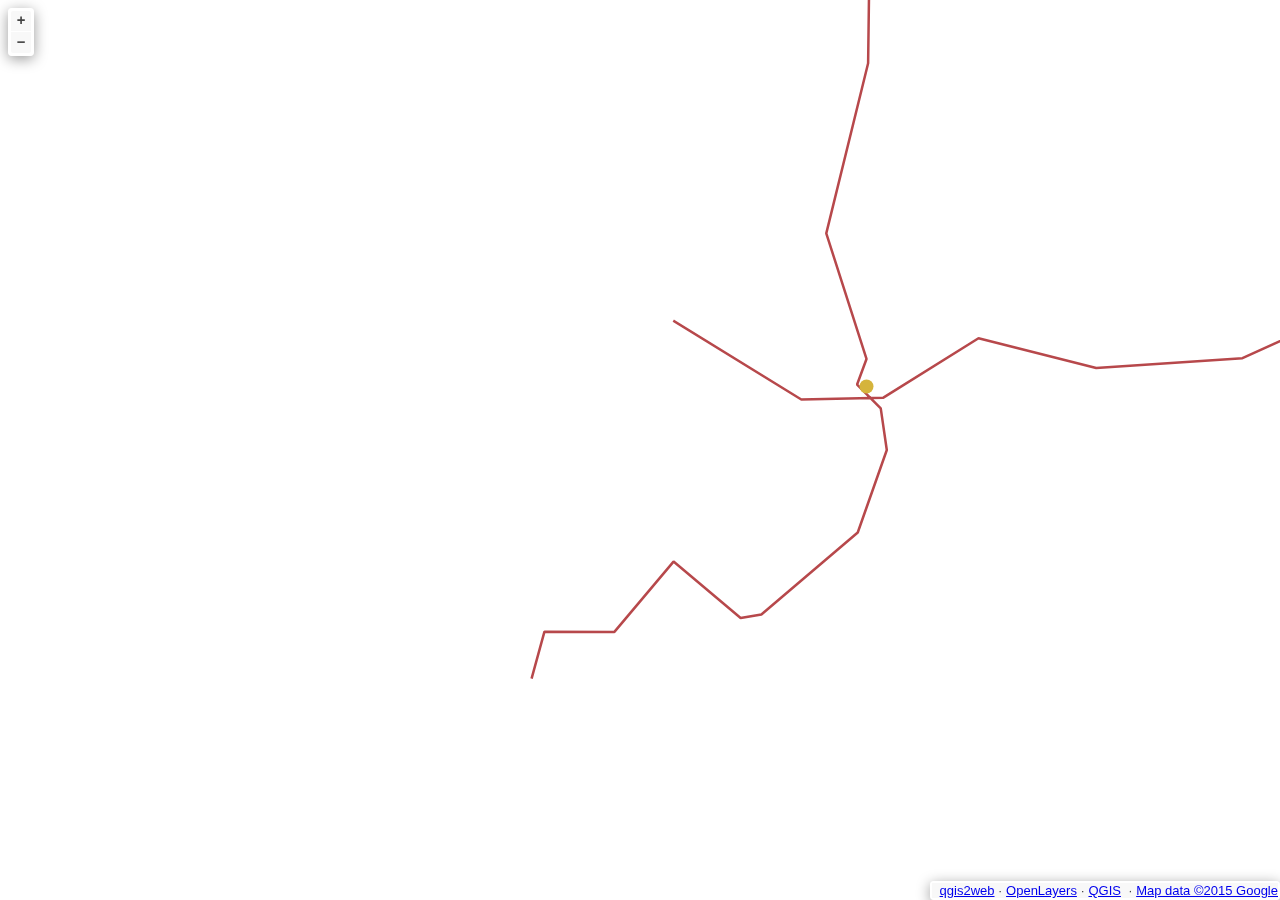
<file: qgis2web_2025_05_03-15_25_52_246433/index.html>
<!doctype html>
<html lang="en">
    <head>
        <meta charset="utf-8">
        <meta http-equiv="X-UA-Compatible" content="IE=edge">
        <meta name="viewport" content="initial-scale=1,user-scalable=no,maximum-scale=1,width=device-width">
        <meta name="mobile-web-app-capable" content="yes">
        <meta name="apple-mobile-web-app-capable" content="yes">
        <link rel="stylesheet" href="./resources/ol.css">
        <link rel="stylesheet" href="resources/fontawesome-all.min.css">
        <link rel="stylesheet" href="./resources/ol-layerswitcher.css">
        <link rel="stylesheet" href="./resources/qgis2web.css">
        <style>
        html, body {
            background-color: #ffffff;
        }
        .ol-control > * {
            background-color: #f8f8f8!important;
            color: #444444!important;
            border-radius: 0px;
        }
        .ol-attribution a, .gcd-gl-input::placeholder, .search-layer-input-search::placeholder {
            color: #444444!important;
        }
        .search-layer-input-search {
            background-color: #f8f8f8!important;
        }
        .ol-control > *:focus, .ol-control >*:hover {
            background-color: rgba(248, 248, 248, 0.7)!important;
        } 
        .ol-control {
            background-color: rgba(255,255,255,.4) !important;
            padding: 2px !important;
        } 
        </style>

        <style>
        html, body, #map {
            width: 100%;
            height: 100%;
            padding: 0;
            margin: 0;
        }
        </style>
        <title></title>
    </head>
    <body>
        <div id="map">
            <div id="popup" class="ol-popup">
                <a href="#" id="popup-closer" class="ol-popup-closer"></a>
                <div id="popup-content"></div>
            </div>
        </div>
        <script src="resources/qgis2web_expressions.js"></script>
        <script src="./resources/functions.js"></script>
        <script src="./resources/ol.js"></script>
        <script src="./resources/ol-layerswitcher.js"></script>
        <script src="layers/toromanmiamimussaramiami1tracks_1.js"></script><script src="layers/pallaresosermitasantantonidepaduaalbinyanapallaresos1tracks_2.js"></script><script src="layers/20240623montroigtivissamoradebre3castillosmiravettracks_3.js"></script><script src="layers/latorredefontaubellatracks_4.js"></script><script src="layers/Inicidelaruta_5.js"></script>
        <script src="styles/toromanmiamimussaramiami1tracks_1_style.js"></script><script src="styles/pallaresosermitasantantonidepaduaalbinyanapallaresos1tracks_2_style.js"></script><script src="styles/20240623montroigtivissamoradebre3castillosmiravettracks_3_style.js"></script><script src="styles/latorredefontaubellatracks_4_style.js"></script><script src="styles/Inicidelaruta_5_style.js"></script>
        <script src="./layers/layers.js" type="text/javascript"></script> 
        <script src="./resources/Autolinker.min.js"></script>
        <script src="./resources/qgis2web.js"></script>
    </body>
</html>
</file>
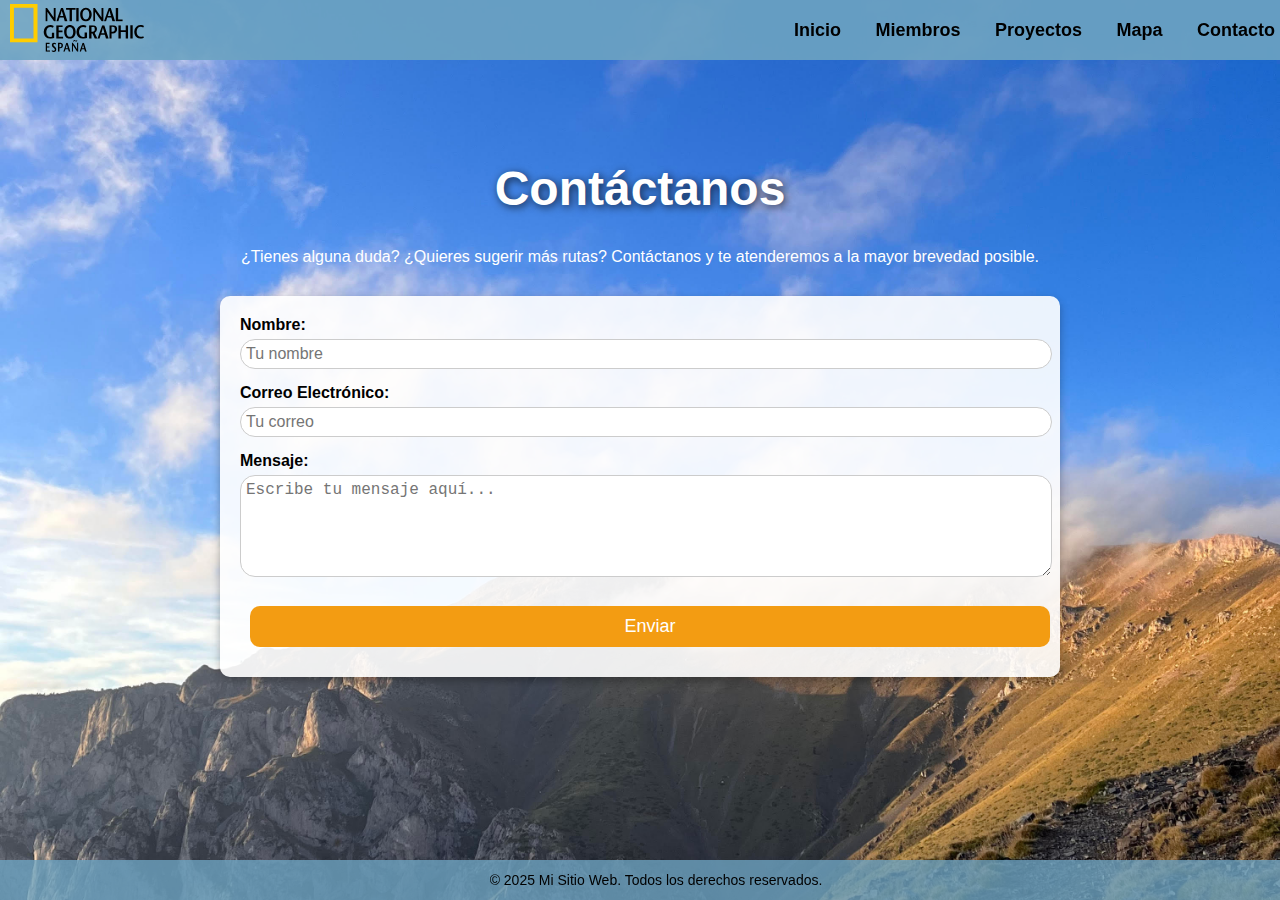
<file: contacte.html>
<!DOCTYPE html>
<html lang="es">
<head>
    <meta charset="UTF-8">
    <meta name="viewport" content="width=device-width, initial-scale=1.0">
    <link rel="stylesheet" href="css/style.css">
    <title>Contacto</title>
</head>
<body>

    <header class="head">
        <div class="logo">
            <a href="index.html"><img src="img/nationalg.svg" alt="Logo"></a>
        </div>
        <nav class="navbar">
            <a href="index.html">Inicio</a>
            <a href="membres.html">Miembros</a>
            <a href="projecte.html">Proyectos</a>
            <a href="mapa.html">Mapa</a>
            <a href="contacte.html">Contacto</a>
        </nav>
    </header>

    <main class="content">
        <h2 class="title">Contáctanos</h2>
        <p>¿Tienes alguna duda? ¿Quieres sugerir más rutas? Contáctanos y te atenderemos a la mayor brevedad posible.</p>

        <form class="contact-form" action="mailto:tuemail@example.com" method="post" enctype="text/plain">
            <label for="name">Nombre:</label>
            <input type="text" id="name" name="name" placeholder="Tu nombre" required>

            <label for="email">Correo Electrónico:</label>
            <input type="email" id="email" name="email" placeholder="Tu correo" required>

            <label for="message">Mensaje:</label>
            <textarea id="message" name="message" rows="5" placeholder="Escribe tu mensaje aquí..." required></textarea>

            <button type="submit" class="btn">Enviar</button>
        </form>
    </main>

    <footer class="footer">
        <p>© 2025 Mi Sitio Web. Todos los derechos reservados.</p>
    </footer>

    

</body>
</html>
</file>
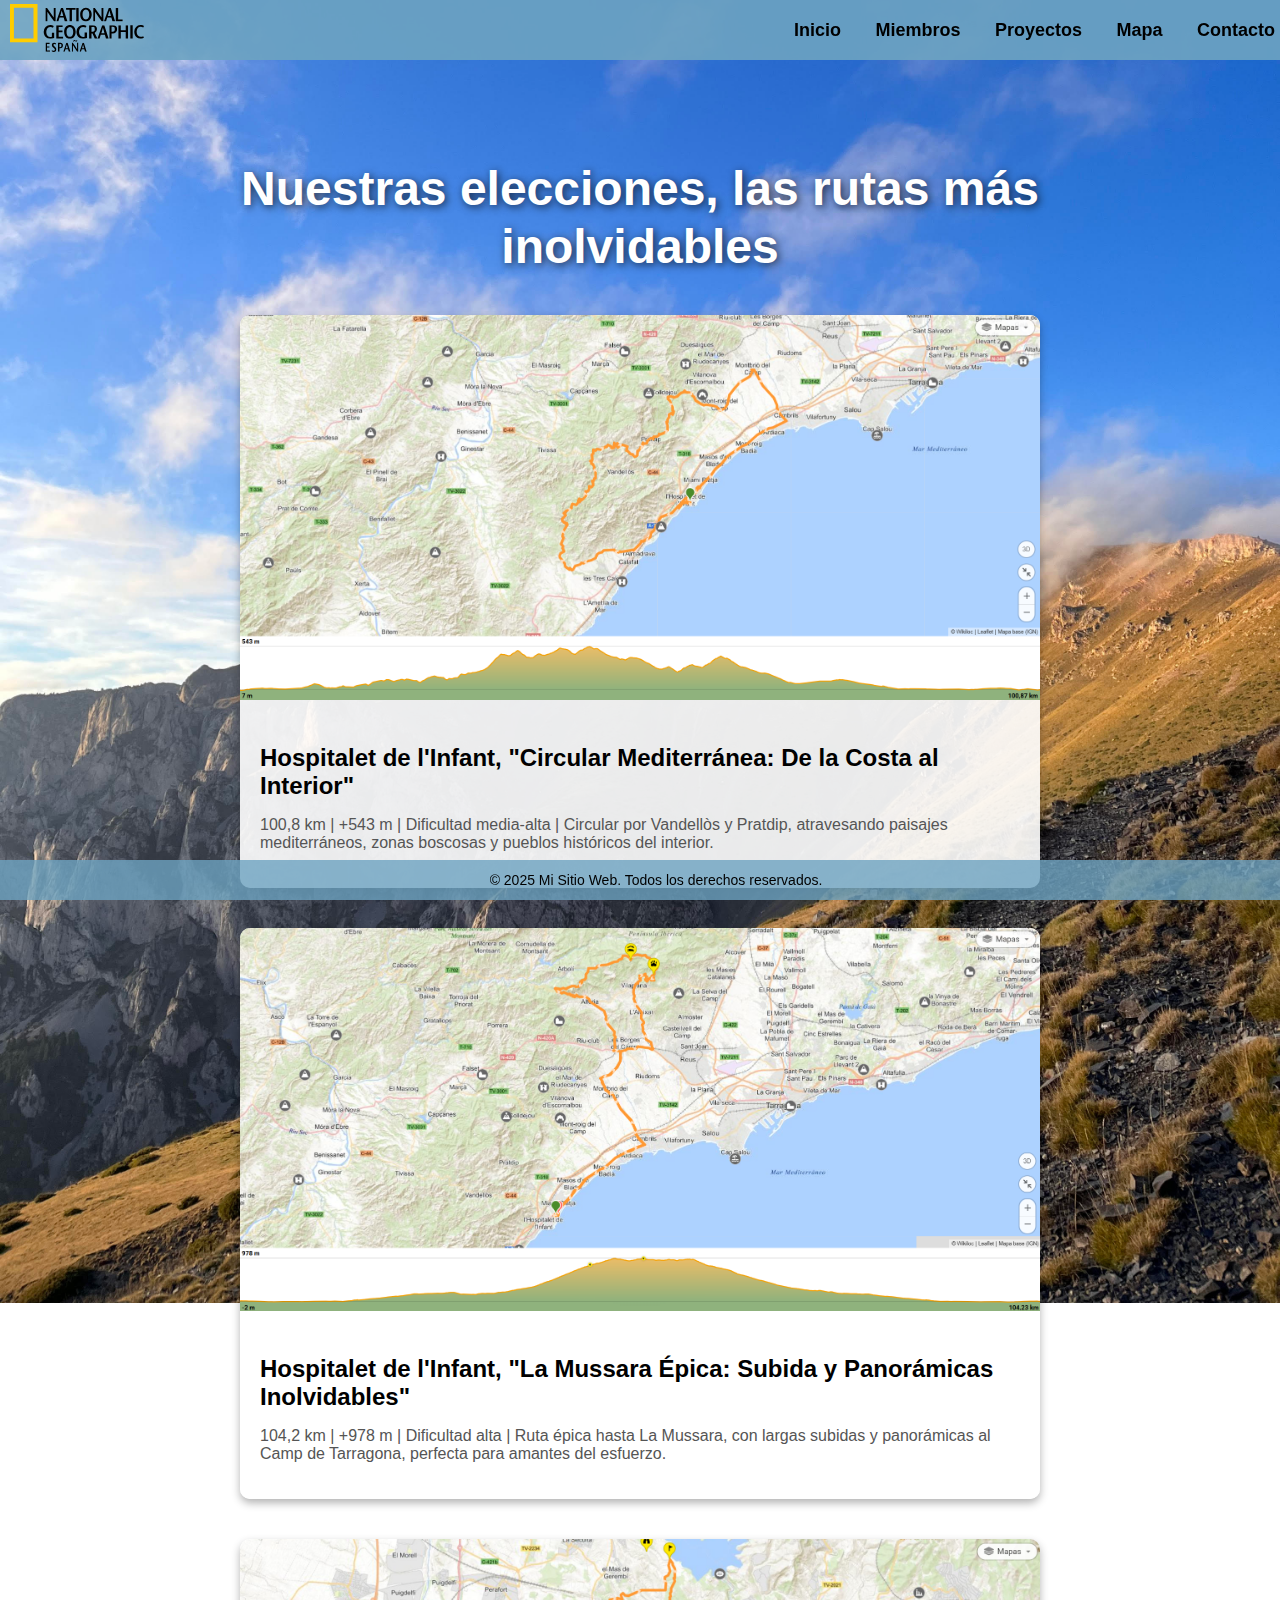
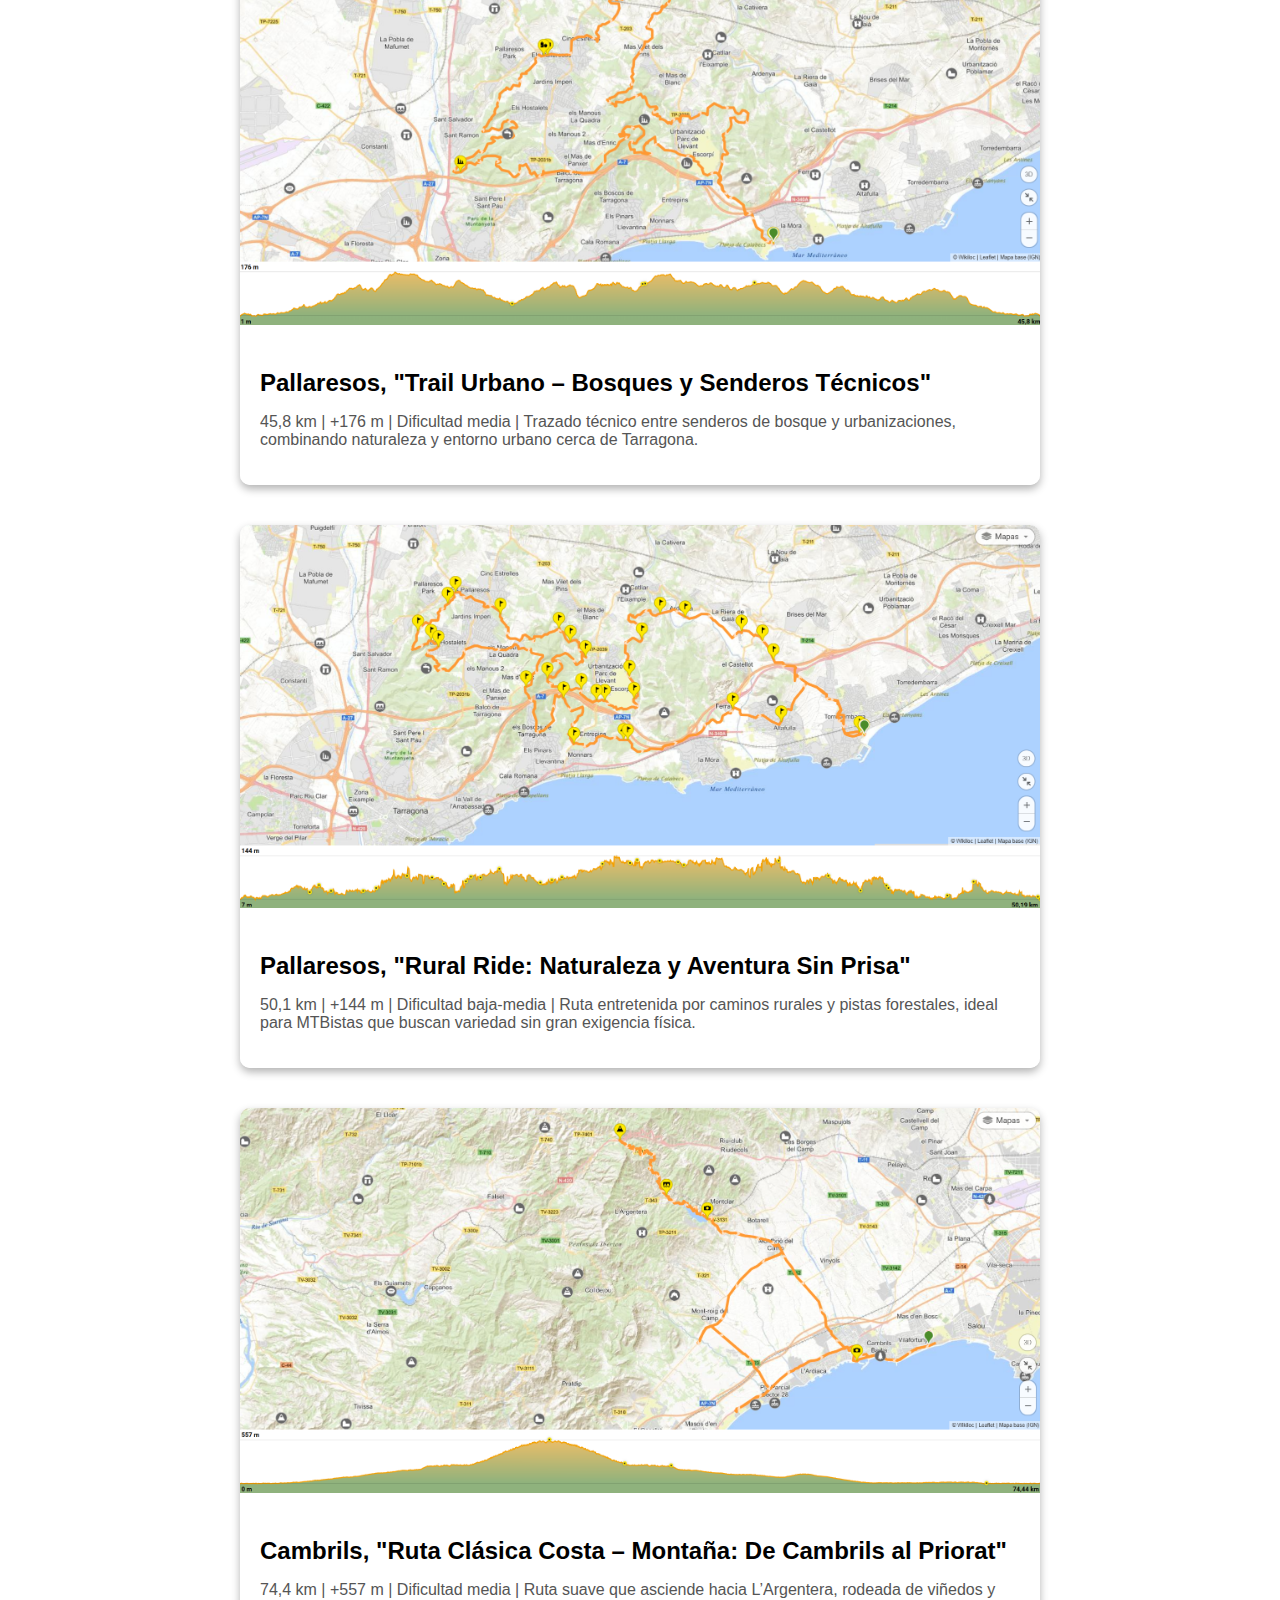
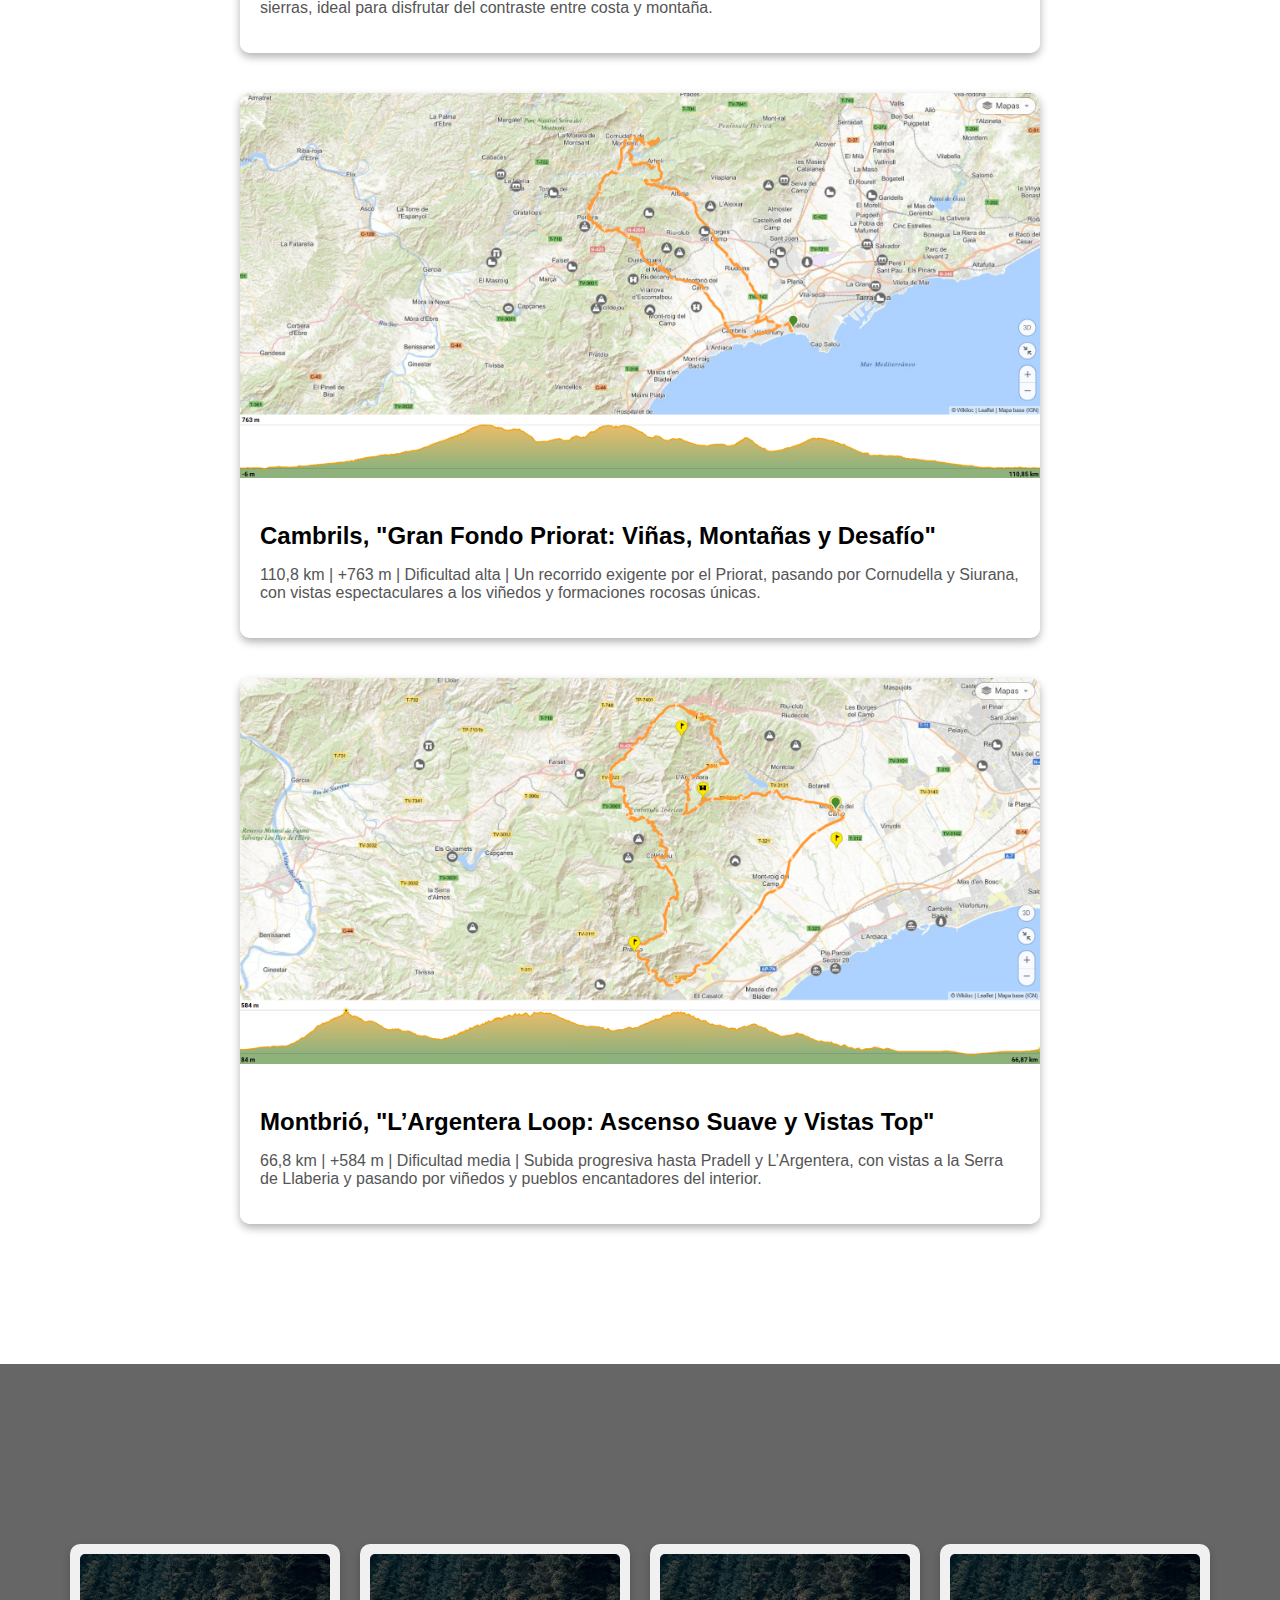
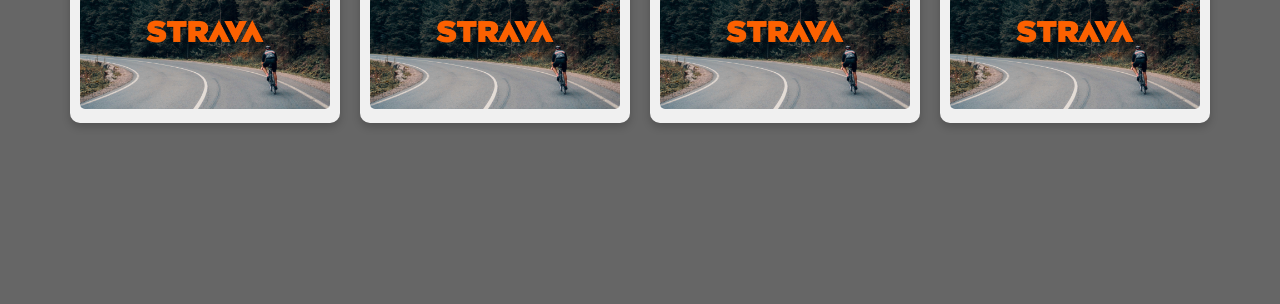
<file: projecte.html>
<!DOCTYPE html>
<html lang="es">
<head>
    <meta charset="UTF-8">
    <meta name="viewport" content="width=device-width, initial-scale=1.0">
    <link rel="stylesheet" href="css/style.css">
    <title>Proyectos</title>
</head>
<body>

    <header class="head">
        <div class="logo">
            <a href="index.html"><img src="img/nationalg.svg" alt="Logo"></a>
        </div>
        <nav class="navbar">
            <a href="index.html">Inicio</a>
            <a href="membres.html">Miembros</a>
            <a href="projecte.html">Proyectos</a>
            <a href="mapa.html">Mapa</a>
            <a href="contacte.html">Contacto</a>
        </nav>
    </header>

    <main class="content">
        <h2 class="title">Nuestras elecciones, las rutas más inolvidables</h2>
    
        <section class="project">
            <img src="img/Hospitalet C 101KM.png" alt="Proyecto 1">
            <div class="project-text">
                <h3>Hospitalet de l'Infant, "Circular Mediterránea: De la Costa al Interior"</h3>
                <p>100,8 km | +543 m | Dificultad media-alta | Circular por Vandellòs y Pratdip, atravesando paisajes mediterráneos, zonas boscosas y pueblos históricos del interior.</p>
            </div>
        </section>
        
        <section class="project">
            <img src="img/Hospitalet C 104KM.png" alt="Proyecto 2">
            <div class="project-text">
                <h3>Hospitalet de l'Infant, "La Mussara Épica: Subida y Panorámicas Inolvidables"</h3>
                <p>104,2 km | +978 m | Dificultad alta | Ruta épica hasta La Mussara, con largas subidas y panorámicas al Camp de Tarragona, perfecta para amantes del esfuerzo.</p>
            </div>
        </section>
        
        <section class="project">
            <img src="img/Pallaresos MTB 45,8KM.png" alt="Proyecto 2">
            <div class="project-text">
                <h3>Pallaresos, "Trail Urbano – Bosques y Senderos Técnicos"</h3>
                <p>45,8 km | +176 m | Dificultad media | Trazado técnico entre senderos de bosque y urbanizaciones, combinando naturaleza y entorno urbano cerca de Tarragona.</p>
            </div>
        </section>
        
        <section class="project">
            <img src="img/Pallaresos MTB 50KM.png" alt="Proyecto 2">
            <div class="project-text">
                <h3> Pallaresos, "Rural Ride: Naturaleza y Aventura Sin Prisa"</h3>
                <p>50,1 km | +144 m | Dificultad baja-media | Ruta entretenida por caminos rurales y pistas forestales, ideal para MTBistas que buscan variedad sin gran exigencia física.</p>
            </div>
        </section>
        
        <section class="project">
            <img src="img/Cambrils C 75KM.png" alt="Proyecto 2">
            <div class="project-text">
                <h3> Cambrils, "Ruta Clásica Costa – Montaña: De Cambrils al Priorat"</h3>
                <p>74,4 km | +557 m | Dificultad media | Ruta suave que asciende hacia L’Argentera, rodeada de viñedos y sierras, ideal para disfrutar del contraste entre costa y montaña.</p>
            </div>
        </section>
        
        <section class="project">
            <img src="img/Cambrils C 111KM.png" alt="Proyecto 2">
            <div class="project-text">
                <h3>Cambrils, "Gran Fondo Priorat: Viñas, Montañas y Desafío"</h3>
                <p>110,8 km | +763 m | Dificultad alta | Un recorrido exigente por el Priorat, pasando por Cornudella y Siurana, con vistas espectaculares a los viñedos y formaciones rocosas únicas.</p>
            </div>
        </section>
        
        <section class="project">
            <img src="img/Montbio 67KM.png" alt="Proyecto 2">
            <div class="project-text">
                <h3>Montbrió, "L’Argentera Loop: Ascenso Suave y Vistas Top"</h3>
                <p>66,8 km | +584 m | Dificultad media | Subida progresiva hasta Pradell y L’Argentera, con vistas a la Serra de Llaberia y pasando por viñedos y pueblos encantadores del interior.</p>
            </div>
        
    </main>

    <div class="anuncios-container">

        <div class="anuncio">
          <a href="https://www.strava.com/?hl=es-ES">
            <img src="img/Strava.jpg" alt="Otras rutas de interés">
          </a>
        </div>
      
        <div class="anuncio">
          <a href="https://www.strava.com/?hl=es-ES">
            <img src="img/Strava.jpg" alt="Otras rutas de interés">
          </a>
        </div>
      
        <div class="anuncio">
          <a href="https://www.strava.com/?hl=es-ES">
            <img src="img/Strava.jpg" alt="Otras rutas de interés">
          </a>
        </div>
      
        <div class="anuncio">
          <a href="https://www.strava.com/?hl=es-ES">
            <img src="img/Strava.jpg" alt="Otras rutas de interés">
          </a>
        </div>
      
      </div>
      
  

  <footer class="footer">
    <p>© 2025 Mi Sitio Web. Todos los derechos reservados.</p>
</footer>


    
      

</body>
</html>
</file>
<file: qgis2web_2025_05_03-15_25_52_246433/resources/ol.css>
.ol-box{box-sizing:border-box;border-radius:2px;border:2px solid #00f}.ol-mouse-position{top:8px;right:8px;position:absolute}.ol-scale-line{background:rgba(0,60,136,.3);border-radius:4px;bottom:8px;left:8px;padding:2px;position:absolute}.ol-scale-line-inner{border:1px solid #eee;border-top:none;color:#eee;font-size:10px;text-align:center;margin:1px;will-change:contents,width;transition:all .25s}.ol-scale-bar{position:absolute;bottom:8px;left:8px}.ol-scale-step-marker{width:1px;height:15px;background-color:#000;float:right;z-Index:10}.ol-scale-step-text{position:absolute;bottom:-5px;font-size:12px;z-Index:11;color:#000;text-shadow:-2px 0 #fff,0 2px #fff,2px 0 #fff,0 -2px #fff}.ol-scale-text{position:absolute;font-size:14px;text-align:center;bottom:25px;color:#000;text-shadow:-2px 0 #fff,0 2px #fff,2px 0 #fff,0 -2px #fff}.ol-scale-singlebar{position:relative;height:10px;z-Index:9;box-sizing:border-box;border:1px solid #000}.ol-unsupported{display:none}.ol-unselectable,.ol-viewport{-webkit-touch-callout:none;-webkit-user-select:none;-moz-user-select:none;-ms-user-select:none;user-select:none;-webkit-tap-highlight-color:transparent}.ol-selectable{-webkit-touch-callout:default;-webkit-user-select:text;-moz-user-select:text;-ms-user-select:text;user-select:text}.ol-grabbing{cursor:-webkit-grabbing;cursor:-moz-grabbing;cursor:grabbing}.ol-grab{cursor:move;cursor:-webkit-grab;cursor:-moz-grab;cursor:grab}.ol-control{position:absolute;background-color:rgba(255,255,255,.4);border-radius:4px;padding:2px}.ol-control:hover{background-color:rgba(255,255,255,.6)}.ol-zoom{top:.5em;left:.5em}.ol-rotate{top:.5em;right:.5em;transition:opacity .25s linear,visibility 0s linear}.ol-rotate.ol-hidden{opacity:0;visibility:hidden;transition:opacity .25s linear,visibility 0s linear .25s}.ol-zoom-extent{top:4.643em;left:.5em}.ol-full-screen{right:.5em;top:.5em}.ol-control button{display:block;margin:1px;padding:0;color:#fff;font-size:1.14em;font-weight:700;text-decoration:none;text-align:center;height:1.375em;width:1.375em;line-height:.4em;background-color:rgba(0,60,136,.5);border:none;border-radius:2px}.ol-control button::-moz-focus-inner{border:none;padding:0}.ol-zoom-extent button{line-height:1.4em}.ol-compass{display:block;font-weight:400;font-size:1.2em;will-change:transform}.ol-touch .ol-control button{font-size:1.5em}.ol-touch .ol-zoom-extent{top:5.5em}.ol-control button:focus,.ol-control button:hover{text-decoration:none;background-color:rgba(0,60,136,.7)}.ol-zoom .ol-zoom-in{border-radius:2px 2px 0 0}.ol-zoom .ol-zoom-out{border-radius:0 0 2px 2px}.ol-attribution{text-align:right;bottom:.5em;right:.5em;max-width:calc(100% - 1.3em)}.ol-attribution ul{margin:0;padding:0 .5em;color:#000;text-shadow:0 0 2px #fff}.ol-attribution li{display:inline;list-style:none}.ol-attribution li:not(:last-child):after{content:" "}.ol-attribution img{max-height:2em;max-width:inherit;vertical-align:middle}.ol-attribution button,.ol-attribution ul{display:inline-block}.ol-attribution.ol-collapsed ul{display:none}.ol-attribution:not(.ol-collapsed){background:rgba(255,255,255,.8)}.ol-attribution.ol-uncollapsible{bottom:0;right:0;border-radius:4px 0 0}.ol-attribution.ol-uncollapsible img{margin-top:-.2em;max-height:1.6em}.ol-attribution.ol-uncollapsible button{display:none}.ol-zoomslider{top:4.5em;left:.5em;height:200px}.ol-zoomslider button{position:relative;height:10px}.ol-touch .ol-zoomslider{top:5.5em}.ol-overviewmap{left:.5em;bottom:.5em}.ol-overviewmap.ol-uncollapsible{bottom:0;left:0;border-radius:0 4px 0 0}.ol-overviewmap .ol-overviewmap-map,.ol-overviewmap button{display:inline-block}.ol-overviewmap .ol-overviewmap-map{border:1px solid #7b98bc;height:150px;margin:2px;width:150px}.ol-overviewmap:not(.ol-collapsed) button{bottom:1px;left:2px;position:absolute}.ol-overviewmap.ol-collapsed .ol-overviewmap-map,.ol-overviewmap.ol-uncollapsible button{display:none}.ol-overviewmap:not(.ol-collapsed){background:rgba(255,255,255,.8)}.ol-overviewmap-box{border:2px dotted rgba(0,60,136,.7)}.ol-overviewmap .ol-overviewmap-box:hover{cursor:move}
/*# sourceMappingURL=ol.css.map */
</file>
<file: qgis2web_2025_05_03-15_25_52_246433/resources/ol-layerswitcher.css>
.layer-switcher {
  position: absolute;
  top: 3.5em;
  right: 0.5em;
  text-align: left;
}

.layer-switcher .panel {
  margin: 0;
  border: 4px solid #eee;
  border-radius: 4px;
  background-color: white;
  display: none;
  max-height: inherit;
  height: 100%;
  box-sizing: border-box;
  overflow-y: auto;
}

.layer-switcher button {
  float: right;
  z-index: 1;
  width: 38px;
  height: 38px;
  background-image: url('[data-uri]')
    /*logo.png*/;
  background-repeat: no-repeat;
  background-position: 2px;
  background-color: white;
  color: black;
  border: none;
}

.layer-switcher button:focus,
.layer-switcher button:hover {
  background-color: white;
}

.layer-switcher.shown {
  overflow-y: hidden;
  display: flex;
  flex-direction: column;
  max-height: calc(100% - 5.5em);
}

.layer-switcher.shown.ol-control {
  background-color: transparent;
}

.layer-switcher.shown.ol-control:hover {
  background-color: transparent;
}
.layer-switcher.shown .panel {
  display: block;
}

.layer-switcher.shown button {
  display: none;
}

.layer-switcher.shown.layer-switcher-activation-mode-click > button {
  display: block;
  background-image: unset;
  right: 2px;
  position: absolute;
  background-color: #eee;
  margin: 1px;
}

.layer-switcher.shown button:focus,
.layer-switcher.shown button:hover {
  background-color: #fafafa;
}

.layer-switcher ul {
  list-style: none;
  margin: 1.6em 0.4em;
  padding-left: 0;
}
.layer-switcher ul ul {
  padding-left: 1.2em;
  margin: 0.1em 0 0 0;
}
.layer-switcher li.group + li.group {
  margin-top: 0.4em;
}
.layer-switcher li.group + li.layer-switcher-base-group {
}

.layer-switcher li.group > label {
  font-weight: bold;
}

.layer-switcher.layer-switcher-group-select-style-none li.group > label {
  padding-left: 1.2em;
}

.layer-switcher li {
  position: relative;
  margin-top: 0.3em;
}

.layer-switcher li input {
  position: absolute;
  left: 1.2em;
  height: 1em;
  width: 1em;
  font-size: 1em;
}
.layer-switcher li label {
  padding-left: 2.7em;
  padding-right: 1.2em;
  display: inline-block;
  margin-top: 1px;
}

.layer-switcher label.disabled {
  opacity: 0.4;
}

.layer-switcher input {
  margin: 0px;
}

.layer-switcher.touch ::-webkit-scrollbar {
  width: 4px;
}

.layer-switcher.touch ::-webkit-scrollbar-track {
  -webkit-box-shadow: inset 0 0 6px rgba(0, 0, 0, 0.3);
  border-radius: 10px;
}

.layer-switcher.touch ::-webkit-scrollbar-thumb {
  border-radius: 10px;
  -webkit-box-shadow: inset 0 0 6px rgba(0, 0, 0, 0.5);
}

li.layer-switcher-base-group > label {
  padding-left: 1.2em;
}

.layer-switcher .group button {
  position: absolute;
  left: 0;
  display: inline-block;
  vertical-align: top;
  float: none;
  font-size: 1em;
  width: 1em;
  height: 1em;
  margin: 0;
  background-position: center 2px;
  background-image: url('[data-uri]');
  -webkit-transition: -webkit-transform 0.2s ease-in-out;
  -ms-transition: -ms-transform 0.2s ease-in-out;
  transition: transform 0.2s ease-in-out;
}

.layer-switcher .group.layer-switcher-close button {
  transform: rotate(-90deg);
  -webkit-transform: rotate(-90deg);
}

.layer-switcher .group.layer-switcher-fold.layer-switcher-close > ul {
  overflow: hidden;
  height: 0;
}

/*layerswitcher on the right*/
.layer-switcher.shown.layer-switcher-activation-mode-click {
  padding-left: 34px;
}
.layer-switcher.shown.layer-switcher-activation-mode-click > button {
  left: 0;
  border-right: 0;
}

/*layerswitcher on the left*/
/*
.layer-switcher.shown.layer-switcher-activation-mode-click {
  padding-right: 34px;
}
.layer-switcher.shown.layer-switcher-activation-mode-click > button {
  right: 0;
  border-left: 0;
}
*/
</file>
<file: qgis2web_2025_05_03-15_25_52_246433/resources/qgis2web.css>
html, body {
    height: 100%;
    padding: 0;
    margin: 0;
    font-family: sans-serif;
    font-size: small;
}


#map {
    width: 100%;
    height: 100%;
}

.ol-control {
	clear: both;
	box-shadow: 0 3px 14px rgba(0, 0, 0, 0.4);
}

.ol-selectable {
	z-index: 3;
}

.ol-popup {
    display: none;
    position: absolute;
    background-color: white;
    padding: 15px;
	border-radius: 10px;
    bottom: 10px;
    left: 50%;
    transform: translateX(-50%);
	box-shadow: 0 3px 14px rgba(0,0,0,0.4);
}

.ol-popup:after, .ol-popup:before {
    top: 100%;
    border: solid transparent;
    content: " ";
    position: absolute;
}

.ol-popup:after {
    border-top-color: white;
    border-width: 10px;
    left: 50%;
    margin-left: -10px;
}

.ol-popup:before {
    border-top-color: #cccccc;
    border-width: 11px;
    left: 50%;
    margin-left: -11px;
}

.ol-popup-closer {
	text-decoration: none;
    position: absolute;
    top: 4px;
    right: 4px;
    text-align: center;
    width: 19px;
    color: #999;
    font-family: cursive;
    font-weight: bold;
}

.ol-popup-closer:after {
    content: "X";
}

#popup-content {
	font-size: 12px;
    line-height: 1.2;
    margin-top: 5px;
	max-height: 70vh;
	max-width: 70vw;
	overflow: auto;
}

#popup-content ul {
    list-style-type: none;
    padding-left: 0;
	margin: unset;
}

#popup-content li {
    margin-bottom:0.25em;
}

#popup-content>ul>li>a {
    position: relative;
    display: block;
    padding: 2px;
    border-bottom: 1px solid #666;
    font-size: 12.5px;
}

#popup-content>table {
    font-size: 11.4px;
}

.lds-roller-img{
    background-image: url("[data-uri]");
	background-size: contain;
}

th, td {
    vertical-align: top;
    text-align: left;
	color: #333;
}

th {
	min-width: 100px;
}
td {
	min-width: 100px;
}

td img {
	max-height: 60vh!important;
	max-width: 60vw!important;
}

td video {
	max-height: 60vh!important;
	max-width: 60vw!important;
}

.ol-overlaycontainer-stopevent #top-right-container .layer-switcher:hover ~ .ol-overlaycontainer-stopevent .ol-overlay-container .ol-popup {
    display: none!important;
}


#top-left-container {
    position: absolute;
    left: 0;
    top: 0;
}
#bottom-left-container {
    position: absolute;
    left: 0;
    bottom: 0;
}
#top-right-container {
    position: absolute;
    right: 0;
    top: 0;
    display: contents;
}
#bottom-right-container {
    position: absolute;
    right: 0;
    bottom: 0;
}

.top-left-title, .top-left-abstract  {
    position: relative;
    float: left;
    margin-top: 8px;
    margin-left: 8px;
}
.bottom-left-title, .bottom-left-abstract  {
    position: relative;
    float: left;
    margin-bottom: 8px;
    margin-left: 8px;
}
.top-right-title, .top-right-abstract  {
    position: relative;
    float: right;
    margin-top: 8px;
    margin-right: 8px;
}
.bottom-right-title, .bottom-right-abstract  {
    position: relative;
    float: right;
    margin-bottom: 8px;
    margin-right: 8px;
}


.project-title  {
    margin: 1px;
    padding: 5px;
}

#abstract {
    max-width: 30%;
}
.ol-touch #abstract {
    max-width: 50%;
}

.project-abstract {
    font: bold 18px 'Lucida Console', Monaco, monospace;
    width: 20px;
    height: 20px;
    display: block;
    text-align: center;
    cursor: pointer;
    padding: 3px;
    
}

.project-abstract-uncollapsed {
    width: auto;
    height: auto;
    display: block;
    padding: 3px;
    cursor: default;
    margin: 1px;
}


.ol-zoom {
	position: relative;
    float: left;
    top: unset;
    left: unset;
    margin-top: 8px;
    margin-left: 8px;
}


/* measurement */
.measure-control {
	position: relative;
    float: left;
    top: unset !important;
    left: unset !important;
    margin-top: 8px;
    margin-left: 8px;
	display: flex;
}

.tooltip {
    position: relative;
    background: rgba(0, 0, 0, 0.5);
    border-radius: 4px;
    color: white;
    padding: 4px 8px;
    opacity: 0.7;
    white-space: nowrap;
  }
  .tooltip-measure {
    opacity: 1;
    font-weight: bold;
  }
  .tooltip-static {
    background-color: #ffcc33;
    color: black;
    border: 1px solid white;
  }
  .tooltip-measure:before,
  .tooltip-static:before {
    border-top: 6px solid rgba(0, 0, 0, 0.5);
    border-right: 6px solid transparent;
    border-left: 6px solid transparent;
    content: "";
    position: absolute;
    bottom: -6px;
    margin-left: -7px;
    left: 50%;
  }
  .tooltip-static:before {
    border-top-color: #ffcc33;
  }
  .ol-touch .measure-control {
    top: 130px;
  }
  .measure-control label {
    padding: 1px;
    padding-right: 4px;
  }


 .geolocate {
 position: relative !important;
 float: left;
 top: unset !important;
 left: unset !important;
 margin-top: 8px;
 margin-left: 8px;
}


.ol-geocoder.gcd-gl-container {
    position: relative !important;
    float: left !important;
    top: unset;
    left: unset;
	margin-top: 8px;
    margin-left: 8px;
    clear: both;
}
.gcd-gl-control {
	position: relative !important;
}
.gcd-gl-control button:after{
	display: none;
}

.search-layer {
	position: relative !important;
    float: left;
    top: unset !important;
    left: unset !important;
    margin-top: 8px;
    margin-left: 8px;
}

.search-layer-input-search{
    left: 26px;
    width: 144px;
    top: 3px;
    padding: 3px;
}

.search-layer-input-search:after{
    left: 27px;
    width: 139px;
    top: 0px;
    padding: 4px;
    border: 3px solid rgba(255,255,255,.4) !important;
}

.ol-scale-line {
    background: none !important;
    position: relative;
    float: left;
    bottom: unset;
    left: unset;
    margin-bottom: 8px;
    margin-left: 8px;
}
.ol-scale-line-inner {
    border: 2px solid ;
    border-top: none ;
    background: rgba(255, 255, 255, 0.5);
    color: black;
	margin: unset;
}

.layer-switcher {
    position: relative;
    float: right;
    top: unset;
    right: 0;
    bottom: unset!important;
    margin-top: 8px;
    margin-right: 8px;
	padding: 3px;
	background-color: rgba(255,255,255,.4)!important;
}

.layer-switcher:hover{
	background-color: rgba(255, 255, 255, .6)!important;
}

.layer-switcher .panel {
	border: unset;
	border-radius: unset;
    float: right;
    width: fit-content;
	margin: 1px;
	max-height: calc(100vh - 200px);
    box-sizing: unset;
}

.layer-switcher.shown{
    align-items: flex-end;
}

.layer-switcher.shown.layer-switcher-activation-mode-click > button {
    position: relative;
	border-radius: 5px;
	font-size: x-large;
	font-family: serif;
    z-index: 2;
}

.layer-switcher img {
    max-width: 22px;
    max-height: 22px;
}


.ol-attribution {
	display: none;
}
.bottom-attribution {
	float: right;
	position: relative;
	display: flex;
	}
.bottom-attribution button {
	display: none;
	}
.bottom-attribution ul {
	padding: unset;
	margin: unset;
	display: flex;
	list-style: none;
	} 	
.bottom-attribution > li {
	padding-left: 8px !important;
	list-style: none;	
	}
</file>
<file: css/style.css>
body {
    font-family: 'Arial', sans-serif;
    margin: 0;
    padding: 0;
    color: white;
    text-align: center;
    background: url("../img/Paisatge.jpg") no-repeat center center fixed;
    background-size: cover;
}



.head {
    display: flex;
    justify-content: space-between;
    align-items: center;
    padding: 10px 10px;
    height: 40px; /* Ajusta si quieres más alto o más bajo */
    background: rgba(109, 163, 193, 0.9); /* Color con transparencia opcional */
    width: 100%; /* 🔑 Ocupa todoel ancho */
    margin: 0; /* 🔑 Quita márgenes */
    border-radius: 0; /* 🔑 Quita bordes redondeados */
    position: sticky;
    top: 0;
    z-index: 1000;
}




.logo-img {
    width: 100px; /* Ajusta el tamaño que prefieras */
}





.navbar a {
    color: rgb(0, 0, 0);
    text-decoration: none;
    margin: 0 15px;
    font-size: 18px;
    transition: color 0.3s ease;
    font-weight: bold;
}

.navbar a:hover {
    color: #f39c12;
}

.content {
    padding: 100px 20px;
}




.title {
    font-size: 48px;
    font-weight: bold;
    text-shadow: 2px 2px 8px rgba(0, 0, 0, 0.7);
}



.btn-home {
    margin-top: 20px;
}

.btn {
    display: inline-block;
    padding: 12px 24px;
    margin: 10px;
    color: white;
    background: #f39c12;
    text-decoration: none;
    font-size: 18px;
    border-radius: 5px;
    transition: background 0.3s ease;
}

.btn:hover {
    background: #e67e22;
}




.footer {
    position: fixed;
    left: 0;
    bottom: 0;
    width: 100vw;
    height: 40px; /* O la altura que prefieras */
    background: rgba(109, 163, 193, 0.8);
    color: rgb(0, 0, 0);
    padding: 0 1rem; /* Ajusta solo los laterales si quieres */
    display: flex; /* ⭐️ Activamos flex */
    justify-content: center; /* Centra horizontalmente */
    align-items: center; /* Centra verticalmente */
    text-align: center;
    transition: opacity 0.5s ease, visibility 0.5s ease;
    font-size: 14px; /* Puedes ajustar el tamaño del texto también */
}




.team-container {
    display: flex;
    justify-content: center;
    gap: 20px;
    flex-wrap: wrap;
    margin-top: 30px;
}

.team-card {
    background: rgba(255, 255, 255, 0.9);
    color: black;
    border-radius: 10px;
    padding: 20px;
    width: 250px;
    text-align: center;
    box-shadow: 0 4px 8px rgba(0, 0, 0, 0.3);
    transition: transform 0.3s ease, box-shadow 0.3s ease;
}

.team-card img {
    width: 100%;
    border-radius: 10px;
    height: auto;
}

.team-card h3 {
    margin: 10px 0;
    font-size: 22px;
}

.team-card p {
    font-size: 16px;
    color: #555;
}

.team-card:hover {
    transform: translateY(-5px);
    box-shadow: 0 8px 16px rgba(0, 0, 0, 0.4);
}




.project {
    max-width: 800px;
    margin: 40px auto;
    background: rgba(255, 255, 255, 0.9);
    color: black;
    border-radius: 10px;
    overflow: hidden;
    box-shadow: 0 4px 8px rgba(0, 0, 0, 0.3);
    text-align: left;
}

.project img {
    width: 100%;
    display: block;
}

.project-text {
    padding: 20px;
}

.project-text h3 {
    font-size: 24px;
    margin-bottom: 10px;
}

.project-text p {
    font-size: 16px;
    color: #555;
}




.contact-form {
    max-width: 800px;
    margin: 30px auto;
    background: rgba(255, 255, 255, 0.9);
    color: black;
    padding: 20px;
    border-radius: 10px;
    box-shadow: 0 4px 8px rgba(0, 0, 0, 0.3);
    text-align: left;
}

.contact-form label {
    display: block;
    margin: 0px 0 5px;
    font-weight: bold;
}

.contact-form input,
.contact-form textarea {
    width: 100%;
    padding: 5px;
    border: 1px solid #ccc;
    border-radius: 15px;
    font-size: 16px;
    margin-bottom: 15px;
}

.contact-form button {
    width: 100%;
    padding: 10px;
    background: #f39c12;
    border: none;
    color: white;
    font-size: 18px;
    border-radius: 10px;
    cursor: pointer;
    transition: background 0.3s ease;
    margin: 0 center;
}

.contact-form button:hover {
    background: #e67e22;
    margin: 0 auto;
}




.cards-container {
    display: flex;
    flex-direction: column;
    gap: 20px;
    margin-top: 50px;
}

.card {
    background: #f4f4f4;
    padding: 20px;
    border-radius: 10px;
    transition: transform 0.5s ease-in-out, opacity 0.5s ease-in-out;
    transform: scale(0.9);
    opacity: 0;
}

.card.active {
    transform: scale(1);
    opacity: 1;
}




/* Estilos para el carrusel */
.carousel-container {
    width: 100%;
    max-width: 800px;
    margin: 20px auto;
    overflow: hidden;
    position: relative;
    border-radius: 10px;
}

.carousel {
    display: flex;
    width: 100%;
    height: 400px;
    justify-content: center;
    align-items: center;
    position: relative;
}

.carousel-item {
    display: none;
    width: 100%;
    height: 100%;
    object-fit: cover;
    border-radius: 10px;
}

.carousel-item:first-child {
    display: block;
}

/* Barra de progreso del carrusel */
.progress-indicators {
    position: absolute;
    bottom: 10px;
    left: 50%;
    transform: translateX(-50%);
    display: flex;
    gap: 5px;
    width: 80%;
}

.progress-indicators div {
    flex: 1;
    height: 5px;
    background: rgba(255, 255, 255, 0.5);
    border-radius: 5px;
    overflow: hidden;
}

/* Estilos para las tarjetas expansibles */
.cards-container {
    display: flex;
    flex-direction: column;
    gap: 20px;
    margin-top: 50px;
}




.card {
    background: #916161;
    padding: 20px;
    border-radius: 10px;
    transition: transform 0.5s ease-in-out, opacity 0.5s ease-in-out;
    transform: scale(0.9);
    opacity: 0;
}

.card.active {
    transform: scale(1);
    opacity: 1;
}




/* Estilos para la notificación de cookies */
.cookie-consent {
    position: fixed;
    bottom: 20px;
    left: 50%;
    transform: translateX(-50%);
    background: rgba(0, 0, 0, 0.8);
    color: white;
    padding: 15px 30px;
    border-radius: 5px;
    display: none;
}

.cookie-consent button {
    background: #ffcc00;
    color: #000;
    border: none;
    padding: 5px 10px;
    cursor: pointer;
    border-radius: 5px;
    margin-left: 10px;
}


  

  .anuncios-container {
    display: flex;
    justify-content: center; /* Centra horizontalmente */
    align-items: center; /* Centra verticalmente */
    flex-wrap: wrap; /* Permite que bajen si no caben */
    gap: 20px; /* Espacio entre anuncios */
    width: 100vw; /* Ocupa todo el ancho de la pantalla */
    height: 60vh; /* Ocupa toda la altura de la pantalla */
    padding: 20px;
    background: rgba(0, 0, 0, 0.6); /* Fondo opcional */
    box-sizing: border-box;
  }
  
  .anuncio {
    width: 250px; /* Tamaño fijo de cada anuncio */
    padding: 10px;
    background: rgba(255, 255, 255, 0.9);
    border-radius: 10px;
    box-shadow: 0 4px 8px rgba(0, 0, 0, 0.2);
    text-align: center;
    transition: transform 0.3s ease, box-shadow 0.3s ease;
  }
  
  .anuncio:hover {
    transform: scale(1.05);
    box-shadow: 0 8px 16px rgba(0, 0, 0, 0.3);
  }
  
  .anuncio img {
    width: 100%;
    height: auto;
    border-radius: 5px;
  }
  


  

  .team-card {
    background: rgba(255, 255, 255, 0.9);
    color: black;
    border-radius: 10px;
    padding: 20px;
    width: 250px;
    text-align: center;
    box-shadow: 0 4px 8px rgba(0, 0, 0, 0.3);
    transition: transform 0.3s ease, box-shadow 0.3s ease, max-height 0.5s ease;
    cursor: pointer;
    overflow: hidden;
    position: relative;
    max-height: 350px; /* Altura cerrada */
  }
  
  .team-card.active {
    max-height: 600px; /* Altura expandida */
  }
  
  .card-extra {
    opacity: 0;
    max-height: 0;
    overflow: hidden;
    transition: opacity 0.3s ease, max-height 0.5s ease;
    margin-top: 15px;
  }
  
  .team-card.active .card-extra {
    opacity: 1;
    max-height: 200px; /* Ajusta según contenido */
  }
  
  .content {
    padding: 100px 20px;
    max-width: 1200px; /* 🔑 Controla el ancho máximo del contenido */
    margin: 0 auto; /* Centra el contenido */
}




.title {
    font-size: 48px;
    font-weight: bold;
    text-shadow: 2px 2px 8px rgba(0, 0, 0, 0.7);
    line-height: 1.2;
    margin: 0 auto 30px;
    max-width: 90%; /* 🔑 Evita que el texto largo se descontrole */
    text-align: center;
}
</file>
